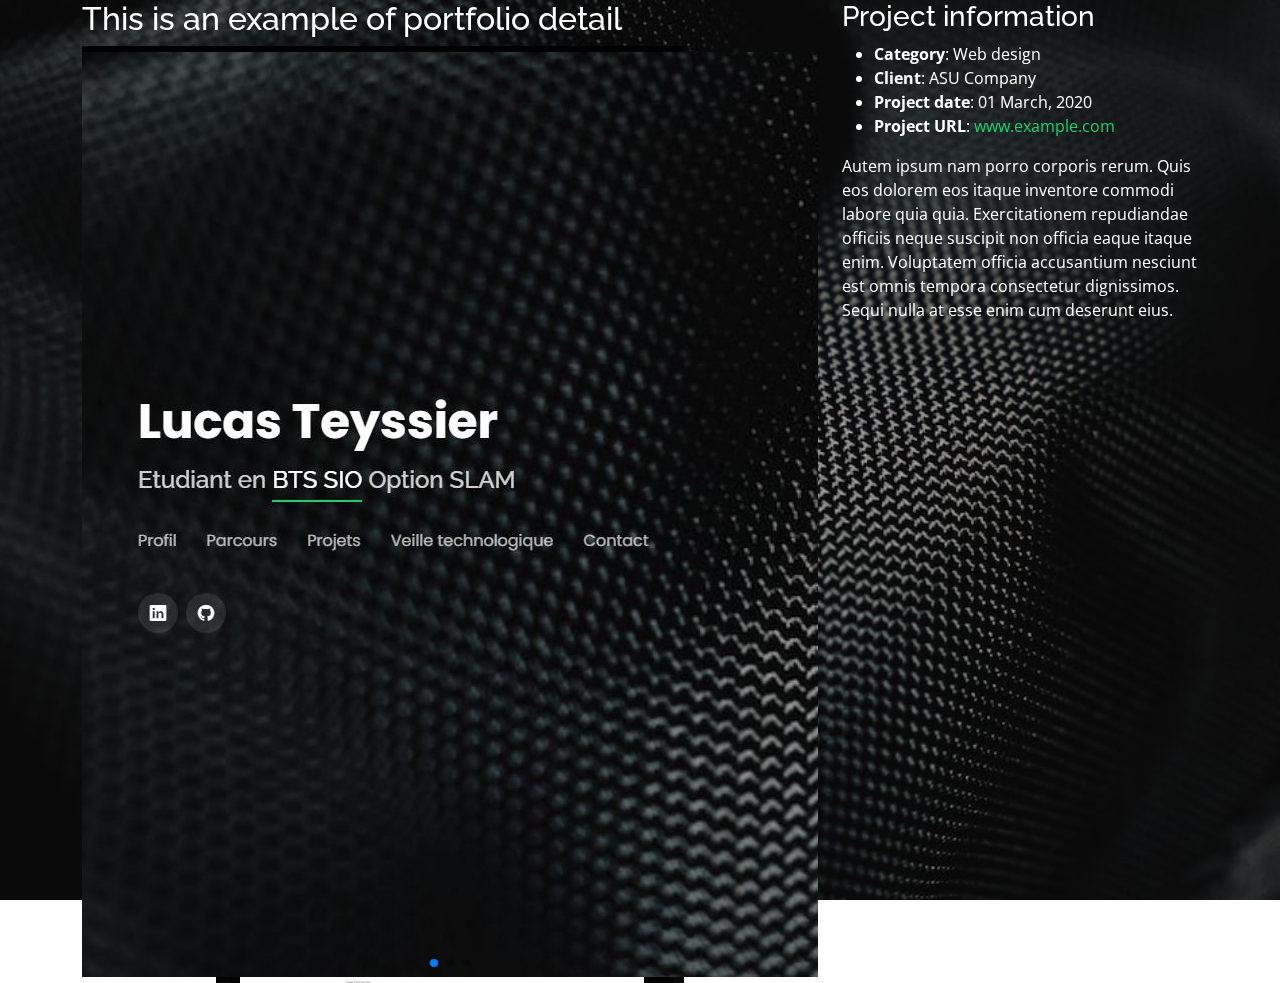
<file: portfolio-details.html>
<!DOCTYPE html>
<html lang="en">

<head>
  <meta charset="utf-8">
  <meta content="width=device-width, initial-scale=1.0" name="viewport">

  <title>Portfolio Details</title>
  <meta content="" name="description">
  <meta content="" name="keywords">

  <!-- Favicons -->
  <link href="assets/img/favicon.png" rel="icon">
  <link href="assets/img/apple-touch-icon.png" rel="apple-touch-icon">

  <!-- Google Fonts -->
  <link href="https://fonts.googleapis.com/css?family=Open+Sans:300,300i,400,400i,600,600i,700,700i|Raleway:300,300i,400,400i,500,500i,600,600i,700,700i|Poppins:300,300i,400,400i,500,500i,600,600i,700,700i" rel="stylesheet">

  <!-- Vendor CSS Files -->
  <link href="assets/vendor/bootstrap/css/bootstrap.min.css" rel="stylesheet">
  <link href="assets/vendor/bootstrap-icons/bootstrap-icons.css" rel="stylesheet">
  <link href="assets/vendor/boxicons/css/boxicons.min.css" rel="stylesheet">
  <link href="assets/vendor/glightbox/css/glightbox.min.css" rel="stylesheet">
  <link href="assets/vendor/remixicon/remixicon.css" rel="stylesheet">
  <link href="assets/vendor/swiper/swiper-bundle.min.css" rel="stylesheet">

  <!-- Template Main CSS File -->
  <link href="assets/css/style.css" rel="stylesheet">

  <!-- =======================================================
  * Template Name: Personal
  * Updated: Mar 10 2023 with Bootstrap v5.2.3
  * Template URL: https://bootstrapmade.com/personal-free-resume-bootstrap-template/
  * Author: BootstrapMade.com
  * License: https://bootstrapmade.com/license/
  ======================================================== -->
</head>

<body>

  <main id="main">

    <!-- ======= Portfolio Details ======= -->
    <div id="portfolio-details" class="portfolio-details">
      <div class="container">

        <div class="row">

          <div class="col-lg-8">
            <h2 class="portfolio-title">This is an example of portfolio detail</h2>

            <div class="portfolio-details-slider swiper">
              <div class="swiper-wrapper align-items-center">

                <div class="swiper-slide">
                  <img src="assets/img/portfolio/portfolio-details-1.jpg" alt="">
                </div>

                <div class="swiper-slide">
                  <img src="assets/img/portfolio/portfolio-details-2.jpg" alt="">
                </div>

                <div class="swiper-slide">
                  <img src="assets/img/portfolio/portfolio-details-3.jpg" alt="">
                </div>

              </div>
              <div class="swiper-pagination"></div>
            </div>

          </div>

          <div class="col-lg-4 portfolio-info">
            <h3>Project information</h3>
            <ul>
              <li><strong>Category</strong>: Web design</li>
              <li><strong>Client</strong>: ASU Company</li>
              <li><strong>Project date</strong>: 01 March, 2020</li>
              <li><strong>Project URL</strong>: <a href="#">www.example.com</a></li>
            </ul>

            <p>
              Autem ipsum nam porro corporis rerum. Quis eos dolorem eos itaque inventore commodi labore quia quia. Exercitationem repudiandae officiis neque suscipit non officia eaque itaque enim. Voluptatem officia accusantium nesciunt est omnis tempora consectetur dignissimos. Sequi nulla at esse enim cum deserunt eius.
            </p>
          </div>

        </div>

      </div>
    </div><!-- End Portfolio Details -->

  </main><!-- End #main -->

  <!-- Vendor JS Files -->
  <script src="assets/vendor/purecounter/purecounter_vanilla.js"></script>
  <script src="assets/vendor/bootstrap/js/bootstrap.bundle.min.js"></script>
  <script src="assets/vendor/glightbox/js/glightbox.min.js"></script>
  <script src="assets/vendor/isotope-layout/isotope.pkgd.min.js"></script>
  <script src="assets/vendor/swiper/swiper-bundle.min.js"></script>
  <script src="assets/vendor/waypoints/noframework.waypoints.js"></script>
  <script src="assets/vendor/php-email-form/validate.js"></script>

  <!-- Template Main JS File -->
  <script src="assets/js/main.js"></script>

</body>

</html>
</file>
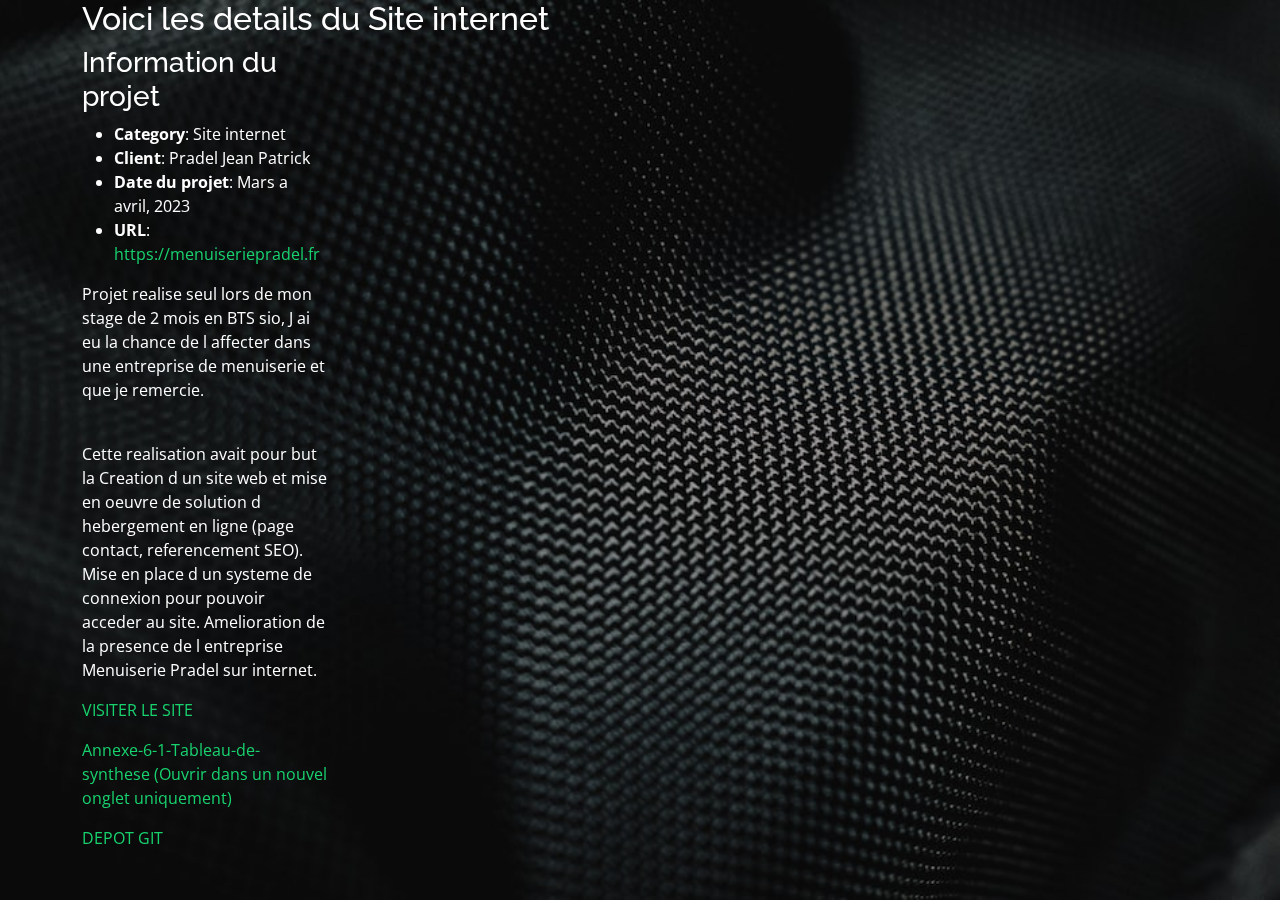
<file: portfolio-details4.html>
<!DOCTYPE html>
<html lang="en">

<head>
  <meta charset="utf-8">
  <meta content="width=device-width, initial-scale=1.0" name="viewport">

  <title>Portfolio Details</title>
  <meta content="" name="description">
  <meta content="" name="keywords">

  <!-- Favicons -->
  <link href="assets/img/favicon.png" rel="icon">
  <link href="assets/img/apple-touch-icon.png" rel="apple-touch-icon">

  <!-- Google Fonts -->
  <link href="https://fonts.googleapis.com/css?family=Open+Sans:300,300i,400,400i,600,600i,700,700i|Raleway:300,300i,400,400i,500,500i,600,600i,700,700i|Poppins:300,300i,400,400i,500,500i,600,600i,700,700i" rel="stylesheet">

  <!-- Vendor CSS Files -->
  <link href="assets/vendor/bootstrap/css/bootstrap.min.css" rel="stylesheet">
  <link href="assets/vendor/bootstrap-icons/bootstrap-icons.css" rel="stylesheet">
  <link href="assets/vendor/boxicons/css/boxicons.min.css" rel="stylesheet">
  <link href="assets/vendor/glightbox/css/glightbox.min.css" rel="stylesheet">
  <link href="assets/vendor/remixicon/remixicon.css" rel="stylesheet">
  <link href="assets/vendor/swiper/swiper-bundle.min.css" rel="stylesheet">

  <!-- Template Main CSS File -->
  <link href="assets/css/style.css" rel="stylesheet">

  <!-- =======================================================
  * Template Name: Personal
  * Updated: Mar 10 2023 with Bootstrap v5.2.3
  * Template URL: https://bootstrapmade.com/personal-free-resume-bootstrap-template/
  * Author: BootstrapMade.com
  * License: https://bootstrapmade.com/license/
  ======================================================== -->
</head>

<body>

  <main id="main">

    <!-- ======= Portfolio Details ======= -->
    <div id="portfolio-details" class="portfolio-details">
      <div class="container">

        <div class="row">

          <div class="col-lg-8">
            <h2 class="portfolio-title">Voici les details du Site internet</h2>
                      <div class="col-lg-4 portfolio-info">
            <h3>Information du projet</h3>
            <ul>
              <li><strong>Category</strong>: Site internet</li>
              <li><strong>Client</strong>: Pradel Jean Patrick</li>
              <li><strong>Date du projet</strong>: Mars a avril, 2023</li>
              <li><strong>URL</strong>: <a href="#">https://menuiseriepradel.fr</a></li>
            </ul>

            <p>
              Projet realise seul lors de mon stage de 2 mois en BTS sio, J ai eu la chance de l affecter dans une entreprise de menuiserie et que je remercie.
              </p>
              <br>
              <p>Cette realisation avait pour but la Creation d un site web et mise en oeuvre de solution d hebergement en ligne (page contact, referencement SEO). Mise en place d un systeme de connexion pour pouvoir acceder au site. Amelioration de la presence de l entreprise Menuiserie Pradel sur internet.

            </p>
            <p><a href="https://menuiseriepradel.fr">VISITER LE SITE</a></p>
            <p><a href="https://mega.nz/file/Yb1jgCJB#lPkJJFekzRslk7qYNb04hkisSJFq7JXS1NU1l6xv9pw">Annexe-6-1-Tableau-de-synthese (Ouvrir dans un nouvel onglet uniquement)</a></p>
            <p><a href="https://github.com/vixrino/Stage-Pradel-html.git">DEPOT GIT</a></p>
          </div>
          </div>

        </div>

      </div>
    </div><!-- End Portfolio Details -->

  </main><!-- End #main -->

  <!-- Vendor JS Files -->
  <script src="assets/vendor/purecounter/purecounter_vanilla.js"></script>
  <script src="assets/vendor/bootstrap/js/bootstrap.bundle.min.js"></script>
  <script src="assets/vendor/glightbox/js/glightbox.min.js"></script>
  <script src="assets/vendor/isotope-layout/isotope.pkgd.min.js"></script>
  <script src="assets/vendor/swiper/swiper-bundle.min.js"></script>
  <script src="assets/vendor/waypoints/noframework.waypoints.js"></script>
  <script src="assets/vendor/php-email-form/validate.js"></script>

  <!-- Template Main JS File -->
  <script src="assets/js/main.js"></script>

</body>

</html>
</file>
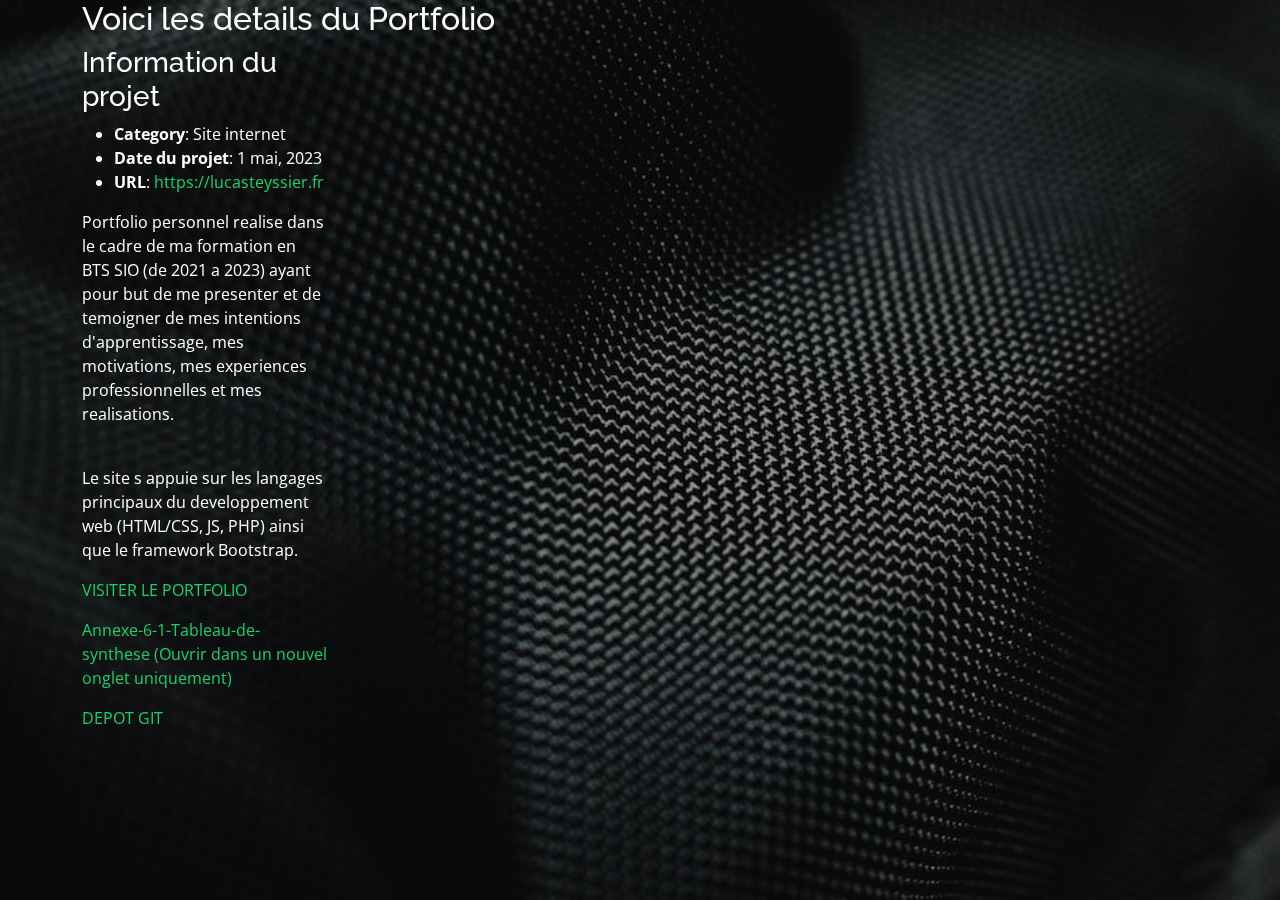
<file: portfolio-details6.html>
<!DOCTYPE html>
<html lang="en">

<head>
  <meta charset="utf-8">
  <meta content="width=device-width, initial-scale=1.0" name="viewport">

  <title>Portfolio Details</title>
  <meta content="" name="description">
  <meta content="" name="keywords">

  <!-- Favicons -->
  <link href="assets/img/favicon.png" rel="icon">
  <link href="assets/img/apple-touch-icon.png" rel="apple-touch-icon">

  <!-- Google Fonts -->
  <link href="https://fonts.googleapis.com/css?family=Open+Sans:300,300i,400,400i,600,600i,700,700i|Raleway:300,300i,400,400i,500,500i,600,600i,700,700i|Poppins:300,300i,400,400i,500,500i,600,600i,700,700i" rel="stylesheet">

  <!-- Vendor CSS Files -->
  <link href="assets/vendor/bootstrap/css/bootstrap.min.css" rel="stylesheet">
  <link href="assets/vendor/bootstrap-icons/bootstrap-icons.css" rel="stylesheet">
  <link href="assets/vendor/boxicons/css/boxicons.min.css" rel="stylesheet">
  <link href="assets/vendor/glightbox/css/glightbox.min.css" rel="stylesheet">
  <link href="assets/vendor/remixicon/remixicon.css" rel="stylesheet">
  <link href="assets/vendor/swiper/swiper-bundle.min.css" rel="stylesheet">

  <!-- Template Main CSS File -->
  <link href="assets/css/style.css" rel="stylesheet">

  <!-- =======================================================
  * Template Name: Personal
  * Updated: Mar 10 2023 with Bootstrap v5.2.3
  * Template URL: https://bootstrapmade.com/personal-free-resume-bootstrap-template/
  * Author: BootstrapMade.com
  * License: https://bootstrapmade.com/license/
  ======================================================== -->
</head>

<body>

  <main id="main">

    <!-- ======= Portfolio Details ======= -->
    <div id="portfolio-details" class="portfolio-details">
      <div class="container">

        <div class="row">

          <div class="col-lg-8">
            <h2 class="portfolio-title">Voici les details du Portfolio</h2>
                      <div class="col-lg-4 portfolio-info">
            <h3>Information du projet</h3>
            <ul>
              <li><strong>Category</strong>: Site internet</li>
              <li><strong>Date du projet</strong>: 1 mai, 2023</li>
              <li><strong>URL</strong>: <a href="#">https://lucasteyssier.fr</a></li>
            </ul>

            <p>
              Portfolio personnel realise dans le cadre de ma formation en BTS SIO (de 2021 a 2023) ayant pour but de me presenter et de temoigner de mes intentions d'apprentissage, mes motivations, mes experiences professionnelles et mes realisations.
              </p>
              <br>
              <p>Le site s appuie sur les langages principaux du developpement web (HTML/CSS, JS, PHP) ainsi que le framework Bootstrap.
            </p>
            <p><a href="https://lucasteyssier.fr">VISITER LE PORTFOLIO</a></p>
            <p><a href="https://mega.nz/file/Yb1jgCJB#lPkJJFekzRslk7qYNb04hkisSJFq7JXS1NU1l6xv9pw">Annexe-6-1-Tableau-de-synthese (Ouvrir dans un nouvel onglet uniquement)</a></p>
            <p><a href="hhttps://github.com/vixrino/Portfolio.git">DEPOT GIT</a></p>
          </div>
          </div>

        </div>

      </div>
    </div><!-- End Portfolio Details -->

  </main><!-- End #main -->

  <!-- Vendor JS Files -->
  <script src="assets/vendor/purecounter/purecounter_vanilla.js"></script>
  <script src="assets/vendor/bootstrap/js/bootstrap.bundle.min.js"></script>
  <script src="assets/vendor/glightbox/js/glightbox.min.js"></script>
  <script src="assets/vendor/isotope-layout/isotope.pkgd.min.js"></script>
  <script src="assets/vendor/swiper/swiper-bundle.min.js"></script>
  <script src="assets/vendor/waypoints/noframework.waypoints.js"></script>
  <script src="assets/vendor/php-email-form/validate.js"></script>

  <!-- Template Main JS File -->
  <script src="assets/js/main.js"></script>

</body>

</html>
</file>
<file: assets/css/style.css>
/*--------------------------------------------------------------
# General
--------------------------------------------------------------*/
body {
  font-family: "Open Sans", sans-serif;
  background-color: #040404;
  color: #fff;
  position: relative;
  background: transparent;
}

body::before {
  content: "";
  position: fixed;
  background: #040404 url("../img/bg.jpg") top right no-repeat;
  background-size: cover;
  left: 0;
  right: 0;
  top: 0;
  height: 100vh;
  z-index: -1;
}

@media (min-width: 1024px) {
  body::before {
    background-attachment: fixed;
  }
}

a {
  color: #18d26e;
  text-decoration: none;
}

a:hover {
  color: #35e888;
  text-decoration: none;
}

h1,
h2,
h3,
h4,
h5,
h6 {
  font-family: "Raleway", sans-serif;
}

/*--------------------------------------------------------------
# Header
--------------------------------------------------------------*/
#header {
  transition: ease-in-out 0.3s;
  position: relative;
  height: 100vh;
  display: flex;
  align-items: center;
  z-index: 997;
  overflow-y: auto;
}

#header * {
  transition: ease-in-out 0.3s;
}

#header h1 {
  font-size: 48px;
  margin: 0;
  padding: 0;
  line-height: 1;
  font-weight: 700;
  font-family: "Poppins", sans-serif;
}

#header h1 a,
#header h1 a:hover {
  color: #fff;
  line-height: 1;
  display: inline-block;
}

#header h2 {
  font-size: 24px;
  margin-top: 20px;
  color: rgba(255, 255, 255, 0.8);
}

#header h2 span {
  color: #fff;
  border-bottom: 2px solid #18d26e;
  padding-bottom: 6px;
}

#header img {
  padding: 0;
  margin: 0;
}

#header .social-links {
  margin-top: 40px;
  display: flex;
}

#header .social-links a {
  font-size: 16px;
  display: flex;
  justify-content: center;
  align-items: center;
  background: rgba(255, 255, 255, 0.1);
  color: #fff;
  line-height: 1;
  margin-right: 8px;
  border-radius: 50%;
  width: 40px;
  height: 40px;
}

#header .social-links a:hover {
  background: #18d26e;
}

@media (max-width: 992px) {
  #header h1 {
    font-size: 36px;
  }

  #header h2 {
    font-size: 20px;
    line-height: 30px;
  }

  #header .social-links {
    margin-top: 15px;
  }

  #header .container {
    display: flex;
    flex-direction: column;
    align-items: center;
  }
}

/* Header Top */
#header.header-top {
  height: 80px;
  position: fixed;
  left: 0;
  top: 0;
  right: 0;
  background: rgba(0, 0, 0, 0.9);
}

#header.header-top .social-links,
#header.header-top h2 {
  display: none;
}

#header.header-top h1 {
  margin-right: auto;
  font-size: 36px;
}

#header.header-top .container {
  display: flex;
  align-items: center;
}

#header.header-top .navbar {
  margin: 0;
}

@media (max-width: 768px) {
  #header.header-top {
    height: 60px;
  }

  #header.header-top h1 {
    font-size: 26px;
  }
}

/*--------------------------------------------------------------
# Navigation Menu
--------------------------------------------------------------*/
/**
* Desktop Navigation 
*/
.navbar {
  padding: 0;
  margin-top: 35px;
}

.navbar ul {
  margin: 0;
  padding: 0;
  display: flex;
  list-style: none;
  align-items: center;
}

.navbar li {
  position: relative;
}

.navbar li+li {
  margin-left: 30px;
}

.navbar a,
.navbar a:focus {
  display: flex;
  align-items: center;
  justify-content: space-between;
  padding: 0;
  font-family: "Poppins", sans-serif;
  font-size: 16px;
  font-weight: 400;
  color: rgba(255, 255, 255, 0.7);
  white-space: nowrap;
  transition: 0.3s;
}

.navbar a i,
.navbar a:focus i {
  font-size: 12px;
  line-height: 0;
  margin-left: 5px;
}

.navbar a:before {
  content: "";
  position: absolute;
  width: 0;
  height: 2px;
  bottom: -4px;
  left: 0;
  background-color: #18d26e;
  visibility: hidden;
  width: 0px;
  transition: all 0.3s ease-in-out 0s;
}

.navbar a:hover:before,
.navbar li:hover>a:before,
.navbar .active:before {
  visibility: visible;
  width: 25px;
}

.navbar a:hover,
.navbar .active,
.navbar .active:focus,
.navbar li:hover>a {
  color: #fff;
}

/**
* Mobile Navigation 
*/
.mobile-nav-toggle {
  color: #fff;
  font-size: 28px;
  cursor: pointer;
  display: none;
  line-height: 0;
  transition: 0.5s;
  position: fixed;
  right: 15px;
  top: 15px;
}

@media (max-width: 991px) {
  .mobile-nav-toggle {
    display: block;
  }

  .navbar ul {
    display: none;
  }
}

.navbar-mobile {
  position: fixed;
  overflow: hidden;
  top: 0;
  right: 0;
  left: 0;
  bottom: 0;
  background: rgba(0, 0, 0, 0.9);
  transition: 0.3s;
  z-index: 999;
  margin-top: 0;
}

.navbar-mobile .mobile-nav-toggle {
  position: absolute;
  top: 15px;
  right: 15px;
}

.navbar-mobile ul {
  display: block;
  position: absolute;
  top: 55px;
  right: 15px;
  bottom: 45px;
  left: 15px;
  padding: 10px 0;
  overflow-y: auto;
  transition: 0.3s;
  border: 2px solid rgba(255, 255, 255, 0.2);
}

.navbar-mobile li {
  padding: 12px 20px;
}

.navbar-mobile li+li {
  margin: 0;
}

.navbar-mobile a,
.navbar-mobile a:focus {
  font-size: 16px;
  position: relative;
}

/*--------------------------------------------------------------
# Sections General
--------------------------------------------------------------*/
section {
  overflow: hidden;
  position: absolute;
  width: 100%;
  top: 140px;
  bottom: 100%;
  opacity: 0;
  transition: ease-in-out 0.4s;
  z-index: 2;
}

section.section-show {
  top: 100px;
  bottom: auto;
  opacity: 1;
  padding-bottom: 45px;
}

section .container {
  background: rgba(0, 0, 0, 0.9);
  padding: 30px;
}

@media (max-width: 768px) {
  section {
    top: 120px;
  }

  section.section-show {
    top: 80px;
  }
}

.section-title h2 {
  font-size: 14px;
  font-weight: 500;
  padding: 0;
  line-height: 1px;
  margin: 0 0 20px 0;
  letter-spacing: 2px;
  text-transform: uppercase;
  color: #aaaaaa;
  font-family: "Poppins", sans-serif;
}

.section-title h2::after {
  content: "";
  width: 120px;
  height: 1px;
  display: inline-block;
  background: #4ceb95;
  margin: 4px 10px;
}

.section-title p {
  margin: 0;
  margin: -15px 0 15px 0;
  font-size: 36px;
  font-weight: 700;
  text-transform: uppercase;
  font-family: "Poppins", sans-serif;
  color: #fff;
}

/*--------------------------------------------------------------
# About
--------------------------------------------------------------*/
.about-me .content h3 {
  font-weight: 700;
  font-size: 26px;
  color: #18d26e;
}

.about-me .content ul {
  list-style: none;
  padding: 0;
}

.about-me .content ul li {
  margin-bottom: 20px;
  display: flex;
  align-items: center;
}

.about-me .content ul strong {
  margin-right: 10px;
}

.about-me .content ul i {
  font-size: 16px;
  margin-right: 5px;
  color: #18d26e;
  line-height: 0;
}

.about-me .content p:last-child {
  margin-bottom: 0;
}

/*--------------------------------------------------------------
# Services Section
--------------------------------------------------------------*/
.services .content h3 {
  font-weight: 700;
  font-size: 26px;
  color: #18d26e;
}

.services .content ul {
  list-style: none;
  padding: 0;
}

.services .content ul li {
  margin-bottom: 20px;
  display: flex;
  align-items: center;
}

.services .content ul strong {
  margin-right: 10px;
}

.services .content ul i {
  font-size: 16px;
  margin-right: 5px;
  color: #18d26e;
  line-height: 0;
}

.services .content p:last-child {
  margin-bottom: 0;
}

/*--------------------------------------------------------------
# Counts
--------------------------------------------------------------*/
.counts {
  padding: 70px 0 60px;
}

.counts .count-box {
  padding: 30px 30px 25px 30px;
  width: 100%;
  position: relative;
  text-align: center;
  background: rgba(255, 255, 255, 0.08);
}

.counts .count-box i {
  position: absolute;
  top: -25px;
  left: 50%;
  transform: translateX(-50%);
  font-size: 24px;
  background: rgba(255, 255, 255, 0.1);
  padding: 12px;
  color: #18d26e;
  border-radius: 50px;
  line-height: 0;
}

.counts .count-box span {
  font-size: 36px;
  display: block;
  font-weight: 600;
  color: #fff;
}

.counts .count-box p {
  padding: 0;
  margin: 0;
  font-family: "Raleway", sans-serif;
  font-size: 14px;
}

/*--------------------------------------------------------------
# Skills
--------------------------------------------------------------*/
.skills .progress {
  height: 60px;
  display: block;
  background: none;
  border-radius: 0;
}

.skills .progress .skill {
  padding: 10px 0;
  margin: 0;
  text-transform: uppercase;
  display: block;
  font-weight: 600;
  font-family: "Poppins", sans-serif;
  color: #fff;
}

.skills .progress .skill .val {
  float: right;
  font-style: normal;
}

.skills .progress-bar-wrap {
  background: rgba(255, 255, 255, 0.2);
}

.skills .progress-bar {
  width: 1px;
  height: 10px;
  transition: 0.9s;
  background-color: #18d26e;
}

/*--------------------------------------------------------------
# Interests
--------------------------------------------------------------*/
.interests .icon-box {
  display: flex;
  align-items: center;
  padding: 20px;
  background: rgba(255, 255, 255, 0.08);
  transition: ease-in-out 0.3s;
}

.interests .icon-box i {
  font-size: 32px;
  padding-right: 10px;
  line-height: 1;
}

.interests .icon-box h3 {
  font-weight: 700;
  margin: 0;
  padding: 0;
  line-height: 1;
  font-size: 16px;
  color: #fff;
}

.interests .icon-box:hover {
  background: rgba(255, 255, 255, 0.12);
}


/*--------------------------------------------------------------
# Resume
--------------------------------------------------------------*/
.resume .resume-title {
  font-size: 26px;
  font-weight: 700;
  margin-top: 20px;
  margin-bottom: 20px;
  color: #fff;
}

.resume .resume-item {
  padding: 0 0 20px 20px;
  margin-top: -2px;
  border-left: 2px solid rgba(255, 255, 255, 0.2);
  position: relative;
}

.resume .resume-item h4 {
  line-height: 18px;
  font-size: 18px;
  font-weight: 600;
  text-transform: uppercase;
  font-family: "Poppins", sans-serif;
  color: #18d26e;
  margin-bottom: 10px;
}

.resume .resume-item h5 {
  font-size: 16px;
  background: rgba(255, 255, 255, 0.15);
  padding: 5px 15px;
  display: inline-block;
  font-weight: 600;
  margin-bottom: 10px;
}

.resume .resume-item ul {
  padding-left: 20px;
}

.resume .resume-item ul li {
  padding-bottom: 10px;
}

.resume .resume-item:last-child {
  padding-bottom: 0;
}

.resume .resume-item::before {
  content: "";
  position: absolute;
  width: 16px;
  height: 16px;
  border-radius: 50px;
  left: -9px;
  top: 0;
  background: #18d26e;
  border: 2px solid #18d26e;
}

/*--------------------------------------------------------------
# Services
--------------------------------------------------------------*/

.services .icon-box {
  text-align: center;
  background: rgba(204, 204, 204, 0.1);
  padding: 80px 20px;
  transition: all ease-in-out 0.3s;
}

.services .icon-box .icon {
  margin: 0 auto;
  width: 64px;
  height: 64px;
  background: #18d26e;
  border-radius: 5px;
  transition: all 0.3s ease-out 0s;
  display: flex;
  align-items: center;
  justify-content: center;
  margin-bottom: 20px;
  transform-style: preserve-3d;
}

.services .icon-box .icon i {
  color: #fff;
  font-size: 28px;
}

.services .icon-box .icon::before {
  position: absolute;
  content: "";
  left: -8px;
  top: -8px;
  height: 100%;
  width: 100%;
  background: rgba(255, 255, 255, 0.15);
  border-radius: 5px;
  transition: all 0.3s ease-out 0s;
  transform: translateZ(-1px);
}

.services .icon-box h4 {
  font-weight: 400;
  margin-bottom: 15px;
  font-size: 24px;
}

.services .icon-box h4 a {
  color: #fff;
}

.services .icon-box p {
  line-height: 24px;
  font-size: 14px;
  margin-bottom: 0;
}

.services .icon-box:hover {
  background: #18d26e;
  border-color: #18d26e;
}

.services .icon-box:hover .icon {
  background: #fff;
}

.services .icon-box:hover .icon i {
  color: #18d26e;
}

.services .icon-box:hover .icon::before {
  background: #35e888;
}

.services .icon-box:hover h4 a,
.services .icon-box:hover p {
  color: #fff;
}

/*--------------------------------------------------------------
# Portfolio
--------------------------------------------------------------*/
.portfolio .portfolio-item {
  margin-bottom: 30px;
}

.portfolio #portfolio-flters {
  padding: 0;
  margin: 0 auto 15px auto;
  list-style: none;
  text-align: center;
  border-radius: 50px;
  padding: 2px 15px;
}

.portfolio #portfolio-flters li {
  cursor: pointer;
  display: inline-block;
  padding: 8px 16px 10px 16px;
  font-size: 14px;
  font-weight: 600;
  line-height: 1;
  text-transform: uppercase;
  color: #fff;
  background: rgba(255, 255, 255, 0.1);
  margin: 0 3px 10px 3px;
  transition: all 0.3s ease-in-out;
  border-radius: 4px;
}

.portfolio #portfolio-flters li:hover,
.portfolio #portfolio-flters li.filter-active {
  background: #18d26e;
}

.portfolio #portfolio-flters li:last-child {
  margin-right: 0;
}

.portfolio .portfolio-wrap {
  transition: 0.3s;
  position: relative;
  overflow: hidden;
  z-index: 1;
  background: rgba(0, 0, 0, 0.6);
}

.portfolio .portfolio-wrap::before {
  content: "";
  background: rgba(0, 0, 0, 0.6);
  position: absolute;
  left: 30px;
  right: 30px;
  top: 30px;
  bottom: 30px;
  transition: all ease-in-out 0.3s;
  z-index: 2;
  opacity: 0;
}

.portfolio .portfolio-wrap .portfolio-info {
  opacity: 0;
  position: absolute;
  top: 0;
  left: 0;
  right: 0;
  bottom: 0;
  text-align: center;
  z-index: 3;
  transition: all ease-in-out 0.3s;
  display: flex;
  flex-direction: column;
  justify-content: center;
  align-items: center;
}

.portfolio .portfolio-wrap .portfolio-info::before {
  display: block;
  content: "";
  width: 48px;
  height: 48px;
  position: absolute;
  top: 35px;
  left: 35px;
  border-top: 3px solid #fff;
  border-left: 3px solid #fff;
  transition: all 0.5s ease 0s;
  z-index: 9994;
}

.portfolio .portfolio-wrap .portfolio-info::after {
  display: block;
  content: "";
  width: 48px;
  height: 48px;
  position: absolute;
  bottom: 35px;
  right: 35px;
  border-bottom: 3px solid #fff;
  border-right: 3px solid #fff;
  transition: all 0.5s ease 0s;
  z-index: 9994;
}

.portfolio .portfolio-wrap .portfolio-info h4 {
  font-size: 20px;
  color: #fff;
  font-weight: 600;
}

.portfolio .portfolio-wrap .portfolio-info p {
  color: #ffffff;
  font-size: 14px;
  text-transform: uppercase;
  padding: 0;
  margin: 0;
}

.portfolio .portfolio-wrap .portfolio-links {
  text-align: center;
  z-index: 4;
}

.portfolio .portfolio-wrap .portfolio-links a {
  color: #fff;
  margin: 0 2px;
  font-size: 28px;
  display: inline-block;
  transition: 0.3s;
}

.portfolio .portfolio-wrap .portfolio-links a:hover {
  color: #63eda3;
}

.portfolio .portfolio-wrap:hover::before {
  top: 0;
  left: 0;
  right: 0;
  bottom: 0;
  opacity: 1;
}

.portfolio .portfolio-wrap:hover .portfolio-info {
  opacity: 1;
}

.portfolio .portfolio-wrap:hover .portfolio-info::before {
  top: 15px;
  left: 15px;
}

.portfolio .portfolio-wrap:hover .portfolio-info::after {
  bottom: 15px;
  right: 15px;
}

/*--------------------------------------------------------------
# Portfolio Details
--------------------------------------------------------------*/
.portfolio-details6 {
  padding-top: 40px;
  background: rgba(0, 0, 0, 0.8);
  position: fixed;
  left: 0;
  right: 0;
  top: 0;
  bottom: 0;
  overflow-y: auto;
}

.portfolio-details6 .container {
  padding-top: 20px;
  padding-bottom: 40px;
}

.portfolio-details6 .portfolio-title {
  font-size: 26px;
  font-weight: 700;
  margin-bottom: 20px;
}

.portfolio-details6 .portfolio-info {
  padding-top: 45px;
}

.portfolio-details6 .portfolio-info h3 {
  font-size: 22px;
  font-weight: 400;
  margin-bottom: 20px;
}

.portfolio-details6 .portfolio-info ul {
  list-style: none;
  padding: 0;
  font-size: 15px;
}

.portfolio-details6 .portfolio-info ul li+li {
  margin-top: 10px;
}

.portfolio-details6 .portfolio-info p {
  font-size: 15px;
  padding: 15px 0 0 0;
}

@media (max-width: 992px) {
  .portfolio-details6 .portfolio-info {
    padding-top: 20px;
  }
}

.portfolio-details6 .swiper-pagination {
  margin-top: 20px;
  position: relative;
}

.portfolio-details6 .swiper-pagination .swiper-pagination-bullet {
  width: 12px;
  height: 12px;
  opacity: 1;
  background-color: rgba(255, 255, 255, 0.3);
}

.portfolio-details6 .swiper-pagination .swiper-pagination-bullet-active {
  background-color: #18d26e;
}



/*--------------------------------------------------------------
# Contact
--------------------------------------------------------------*/
.contact .info-box {
  color: #444444;
  padding: 20px;
  width: 100%;
  background: rgba(255, 255, 255, 0.08);
}

.contact .info-box i.bx {
  font-size: 24px;
  color: #18d26e;
  border-radius: 50%;
  padding: 14px;
  float: left;
  background: rgba(255, 255, 255, 0.1);
}

.contact .info-box h3 {
  font-size: 20px;
  color: rgba(255, 255, 255, 0.5);
  font-weight: 700;
  margin: 10px 0 8px 68px;
}

.contact .info-box p {
  padding: 0;
  color: #fff;
  line-height: 24px;
  font-size: 14px;
  margin: 0 0 0 68px;
}

.contact .info-box .social-links {
  margin: 5px 0 0 68px;
  display: flex;
}

.contact .info-box .social-links a {
  font-size: 18px;
  display: inline-block;
  color: #fff;
  line-height: 1;
  margin-right: 12px;
  transition: 0.3s;
}

.contact .info-box .social-links a:hover {
  color: #18d26e;
}

.contact .php-email-form {
  padding: 30px;
  background: rgba(255, 255, 255, 0.08);
}

.contact .php-email-form .error-message {
  display: none;
  background: rgba(255, 255, 255, 0.08);
  background: #ed3c0d;
  text-align: left;
  padding: 15px;
  font-weight: 600;
}

.contact .php-email-form .error-message br+br {
  margin-top: 25px;
}

.contact .php-email-form .sent-message {
  display: none;
  background: rgba(255, 255, 255, 0.08);
  background: #18d26e;
  text-align: center;
  padding: 15px;
  font-weight: 600;
}

.contact .php-email-form .loading {
  display: none;
  background: rgba(255, 255, 255, 0.08);
  text-align: center;
  padding: 15px;
}

.contact .php-email-form .loading:before {
  content: "";
  display: inline-block;
  border-radius: 50%;
  width: 24px;
  height: 24px;
  margin: 0 10px -6px 0;
  border: 3px solid #18d26e;
  border-top-color: #eee;
  animation: animate-loading 1s linear infinite;
}

.contact .php-email-form input,
.contact .php-email-form textarea {
  border-radius: 0;
  box-shadow: none;
  font-size: 14px;
  background: rgba(255, 255, 255, 0.08);
  border: 0;
  transition: 0.3s;
  color: #fff;
}

.contact .php-email-form input:focus,
.contact .php-email-form textarea:focus {
  background-color: rgba(255, 255, 255, 0.11);
}

.contact .php-email-form input::-moz-placeholder,
.contact .php-email-form textarea::-moz-placeholder {
  color: rgba(255, 255, 255, 0.3);
  opacity: 1;
}

.contact .php-email-form input::placeholder,
.contact .php-email-form textarea::placeholder {
  color: rgba(255, 255, 255, 0.3);
  opacity: 1;
}

.contact .php-email-form input {
  padding: 10px 15px;
}

.contact .php-email-form textarea {
  padding: 12px 15px;
}

.contact .php-email-form button[type=submit] {
  background: #18d26e;
  border: 0;
  padding: 10px 30px;
  color: #fff;
  transition: 0.4s;
  border-radius: 4px;
}

.contact .php-email-form button[type=submit]:hover {
  background: #15bb62;
}

@keyframes animate-loading {
  0% {
    transform: rotate(0deg);
  }

  100% {
    transform: rotate(360deg);
  }
}
</file>
